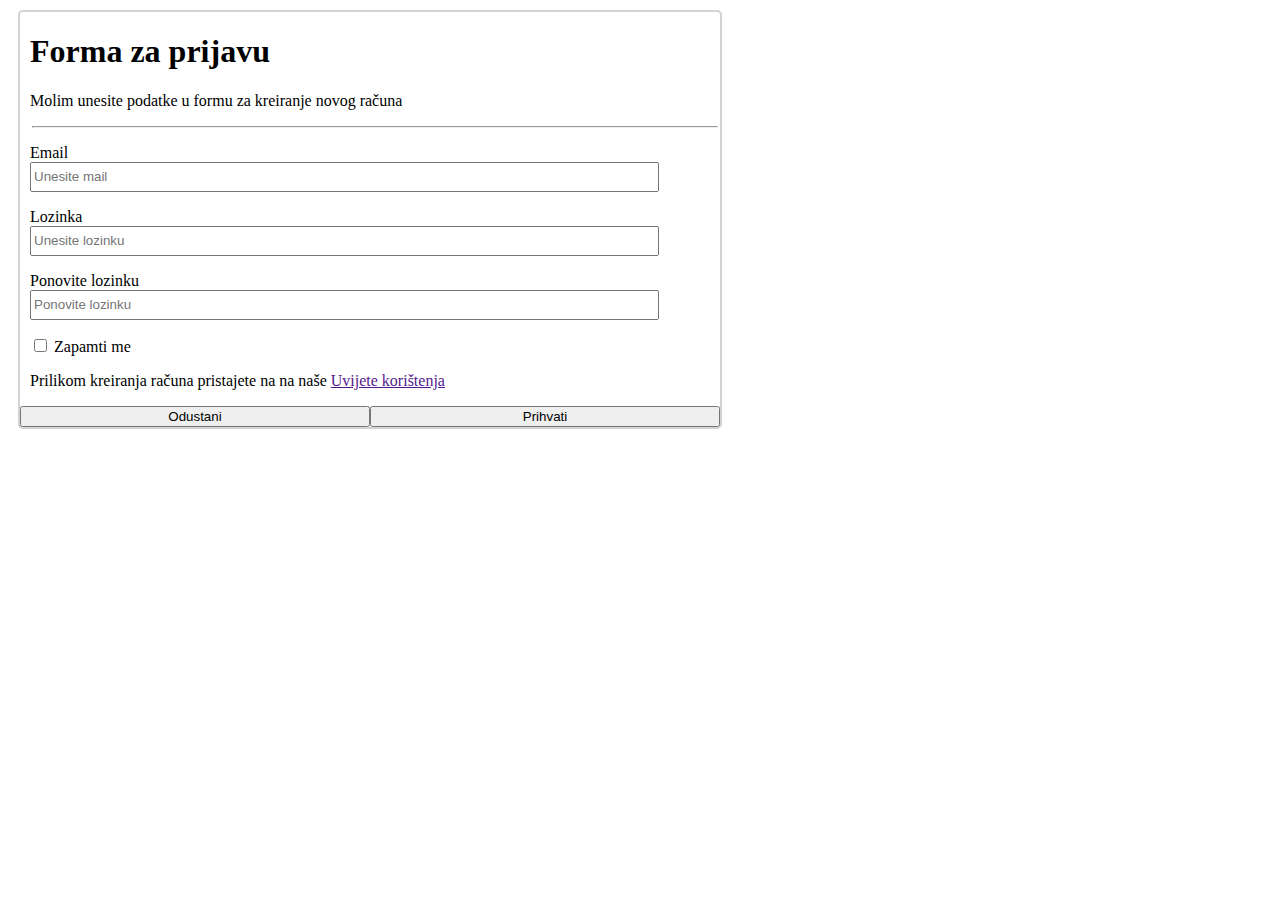
<file: index.html>
<!DOCTYPE html>
<html lang="en">

<head>
    <meta charset="UTF-8">
    <meta name="viewport" content="width=device-width, initial-scale=1.0">
    <title>Forma za prijavu</title>
    <link rel="stylesheet" href="./index.css">
</head>

<body>
    <form action="">
        <div class="f1">
            <h1>Forma za prijavu</h1>
            <p>Molim unesite podatke u formu za kreiranje novog računa</p>
            <hr>
            <p>
                <label for="email">Email</label>
                <br>
                <input id="email" class="inputi" type="email" placeholder="Unesite mail">
            </p>

            <p>
                <label for="lozinka">Lozinka</label>
                <br>
                <input id="lozinka" class="inputi" type="password" placeholder="Unesite lozinku">
            </p>

            <p>
                <label for="lozinka2">Ponovite lozinku</label>
                <br>
                <input id="lozinka2" class="inputi" type="password" placeholder="Ponovite lozinku">
            </p>

            <p id="čekboks">
                <input id="checkbox" type="checkbox">
                <label for="checkbox">Zapamti me</label>
            </p>
            <p>Prilikom kreiranja računa pristajete na na naše <a href="">Uvijete korištenja</a></p>
        </div>

        <div class="dugma">
            <input type="button" value="Odustani">
            <input type="button" value="Prihvati">
        </div>
    </form>

</body>

</html>
</file>
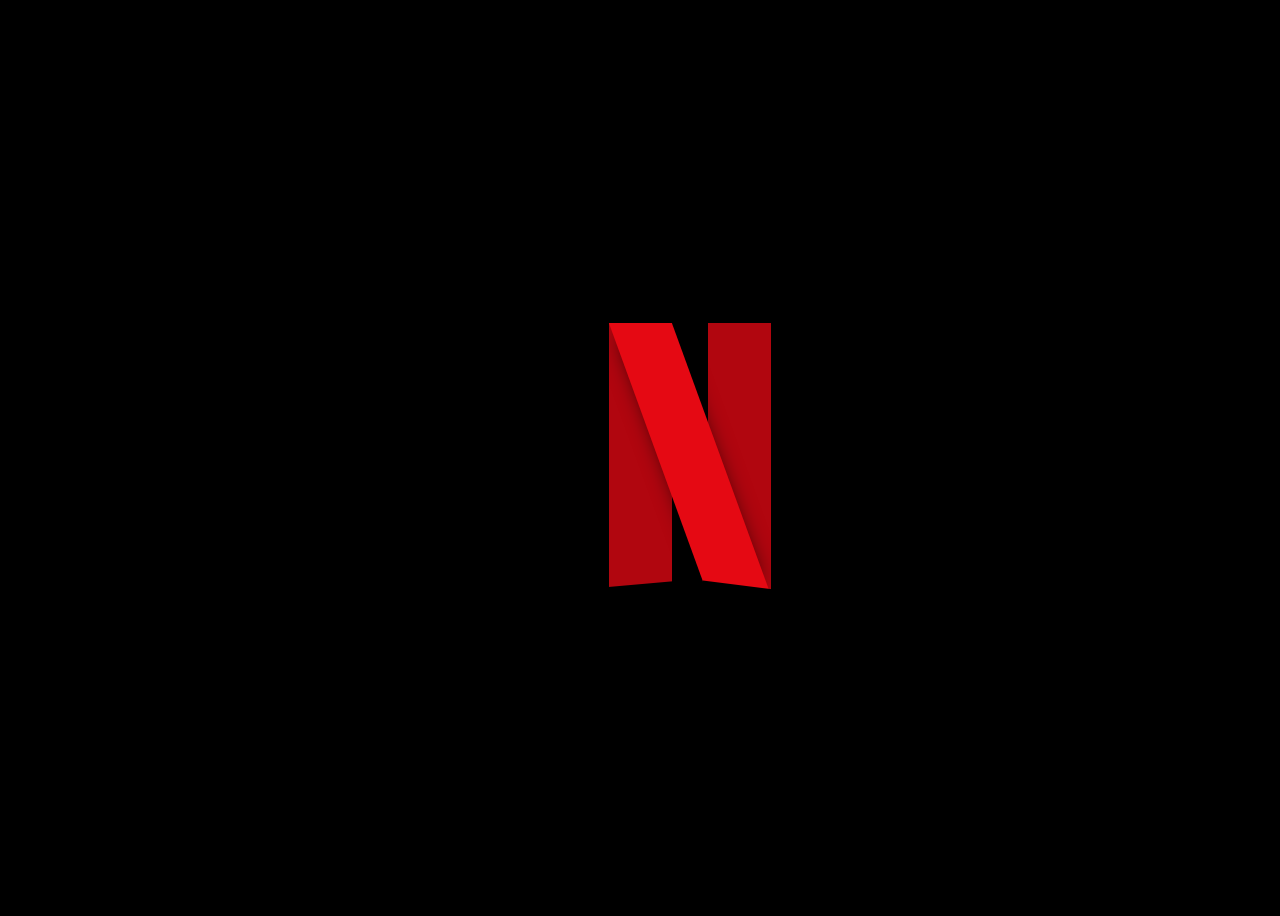
<file: netflix.html>
<!DOCTYPE html>
<html lang="en">
<head>
    <meta charset="UTF-8">
    <meta name="viewport" content="width=device-width, initial-scale=1.0">
    <title>Netflix logo</title>
    <link rel="stylesheet" href="./netflix.css">
</head>
<body>
    <div class="netflix-logo">
        <div class="donji-rubovi">

        </div>

    </div>
    
</body>
</html>
</file>
<file: index.css>
form {
    width: 700px;
    margin: 10px;
    border: 2px solid lightgray;
    border-radius: 5px;
}

.f1 {
    margin-left: 10px;
}


hr {
    width: 99%;
}

.inputi {
    height: 1.5rem;
    width: 90%;
}


.dugma {
    width: 100%;
    display: grid;
    grid-template-columns: 1fr 1fr;
    margin-left: 0;
}

@media screen and (max-width: 500px) {

    .dugma {
        grid-template-columns: 1fr;
    }
    
}
</file>
<file: netflix.css>
body {
    display: flex;
    justify-content: center;
    align-items: center;
    height: 100vh;
    background-color: black;
    
}

.donji-rubovi {
    width: 7.5vh;
    height: 2vh;
    position: absolute;
    background-color: black;
    bottom: -1vh;
    transform: rotateZ(-5deg);
}

.donji-rubovi:before {
    content: "";
    width: 7.8vh;
    height: 2vh;
    position: absolute;
    background-color: black;
    bottom: -1vh;
    transform: rotateZ(12deg);
    left: 10.2vh;
}




.netflix-logo {
    width: 7vh;
    height: 30vh;
    background-color: #b1060f;
    position: relative;
}

.netflix-logo:before {
    content: "";
    position: absolute;
    width: 7vh;
    height: 30vh;
    background-color: #e50913;
    transform: skew(20deg);
    left: 5.5vh;
    box-shadow: 0 0 2.5vh -1vh black;
}

.netflix-logo:after {
    content: "";
    position: absolute;
    width: 7vh;
    height: 30vh;
    background-color: #b1060f;
    left: 11vh;
    z-index: -1;
}
</file>
